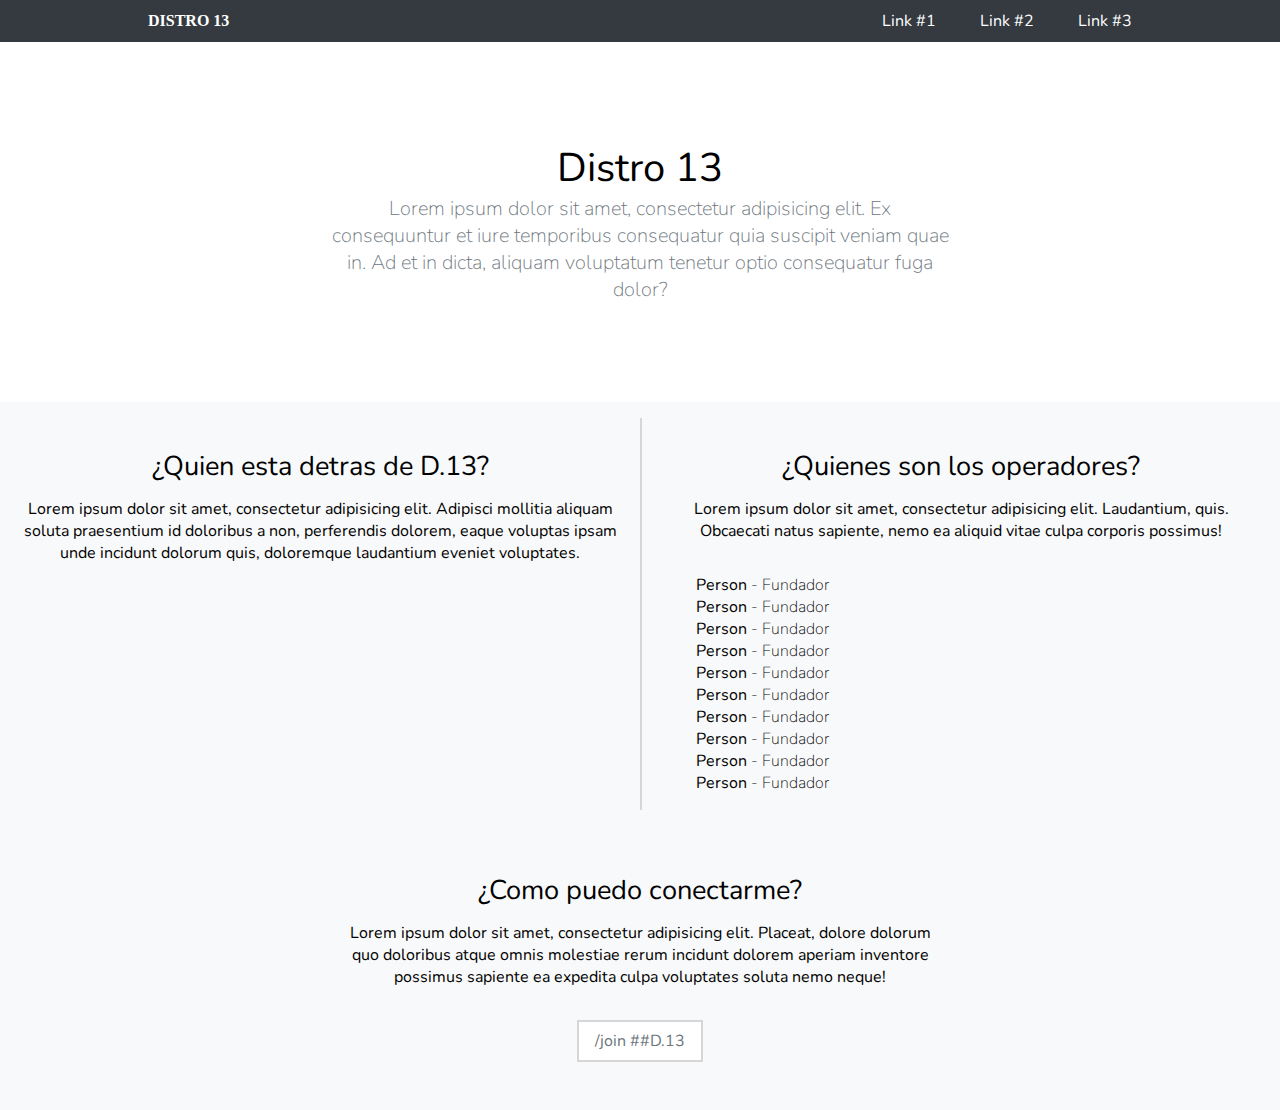
<file: index.html>
<!DOCTYPE html>
<html lang="en">
<head>
    <meta charset="UTF-8">
    <title>Distro 13 - Un canal IRC</title>

    <!-- Stylesheets -->
    <link rel="stylesheet" href="css/main_styles.css">
</head>
<body>
    <header>    
        <nav>
            <div class="nav_content">            
                <div class="logo">
                    <a href="#">DISTRO 13</a>
                </div>

                <div class="links">
                    <a href="#">Link #1</a>
                    <a href="#">Link #2</a>
                    <a href="#">Link #3</a>
                </div>
            </div>
        </nav>

        <div class="header_content">        
            <div class="content">            
                <h1>Distro 13</h1>
                <p>Lorem ipsum dolor sit amet, consectetur adipisicing elit. Ex consequuntur et iure temporibus consequatur quia suscipit veniam quae in. Ad et in dicta, aliquam voluptatum tenetur optio consequatur fuga dolor?</p>
            </div>
        </div>
    </header>
    <main>
        <div class="whos_behind">
            <div class="content">            
                <h2>¿Quien esta detras de D.13?</h2>
                <p> Lorem ipsum dolor sit amet, consectetur adipisicing elit. Adipisci mollitia aliquam soluta praesentium id doloribus a non, perferendis dolorem, eaque voluptas ipsam unde incidunt dolorum quis, doloremque laudantium eveniet voluptates.</p>
            </div>

            <div class="people">
                <h2>¿Quienes son los operadores?</h2>
                <p> Lorem ipsum dolor sit amet, consectetur adipisicing elit. Laudantium, quis. Obcaecati natus sapiente, nemo ea aliquid vitae culpa corporis possimus!</p>

                <ul>
                    <li><strong>Person</strong> - Fundador</li>
                    <li><strong>Person</strong> - Fundador</li>
                    <li><strong>Person</strong> - Fundador</li>
                    <li><strong>Person</strong> - Fundador</li>
                    <li><strong>Person</strong> - Fundador</li>
                    <li><strong>Person</strong> - Fundador</li>
                    <li><strong>Person</strong> - Fundador</li>
                    <li><strong>Person</strong> - Fundador</li>
                    <li><strong>Person</strong> - Fundador</li>
                    <li><strong>Person</strong> - Fundador</li>
                </ul>
            </div>
        </div>

        <div class="connect">
            <div class="content">
                <h2>¿Como puedo conectarme?</h2>
                <p> Lorem ipsum dolor sit amet, consectetur adipisicing elit. Placeat, dolore dolorum quo doloribus atque omnis molestiae rerum incidunt dolorem aperiam inventore possimus sapiente ea expedita culpa voluptates soluta nemo neque!</p>

                <span class="connect_command"><p>/join ##D.13</p></span><i class="far fa-copy"></i>
            </div>
        </div>
    </main>
</body>
</html>
</file>
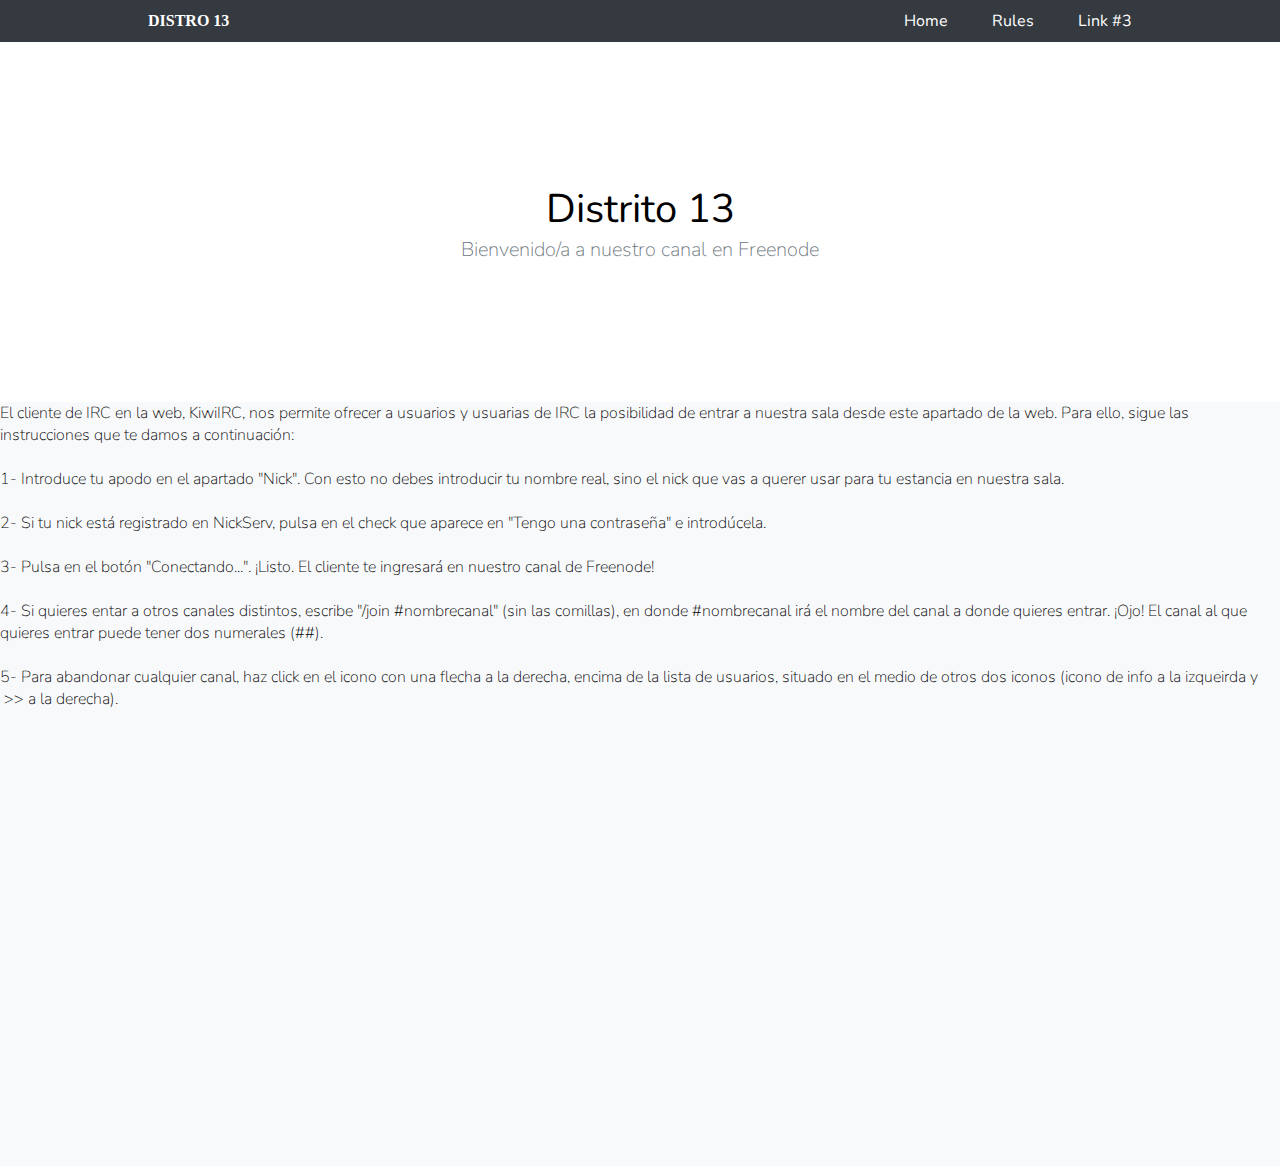
<file: WebChat.html>
<!DOCTYPE html>
<html lang="en">
<head>
    <meta charset="UTF-8">
    <title>Distro 13 - WebChat</title>

    <!-- Stylesheets -->
    <link rel="stylesheet" href="css/main_styles.css">
</head>
<body>
<header>    
        <nav>
            <div class="nav_content">            
                <div class="logo">
                    <a href="#">DISTRO 13</a>
                </div>

                <div class="links">
                    <a href="index.html">Home</a>
                    <a href="https://ghostbin.com/paste/d2nb7/raw">Rules</a>
                    <a href="#">Link #3</a>
                </div>
            </div>
        </nav>

      <div class="header_content">        
        <div class="content">            
          <h1>Distrito 13</h1>
              <p>Bienvenido/a a nuestro canal en Freenode              </p>
        </div>
      </div>
      
       
    </header>
    <div class="paragraph">El cliente de IRC en la web, KiwiIRC, nos permite ofrecer a usuarios y usuarias de IRC la posibilidad de entrar a nuestra sala desde este apartado de la web. Para ello, sigue las instrucciones que te damos a continuaci&oacute;n:<br /><br />1- Introduce tu apodo en el apartado "Nick". Con esto no debes introducir tu nombre real, sino el nick que vas a querer usar para tu estancia en nuestra sala.<br /><br />2- Si tu nick est&aacute; registrado en NickServ, pulsa en el check que aparece en "Tengo una contrase&ntilde;a" e introd&uacute;cela.<br /><br />
    3- Pulsa en el bot&oacute;n "Conectando...". &iexcl;Listo. El cliente te ingresar&aacute; en nuestro canal de Freenode!<br />
    <br />
    4- Si quieres entar a otros canales distintos, escribe "/join #nombrecanal" (sin las comillas), en donde #nombrecanal ir&aacute; el nombre del canal a donde quieres entrar. &iexcl;Ojo! El canal al que quieres entrar puede tener dos numerales (##).<br />
    <br />5- Para abandonar cualquier canal, haz click en el icono con una flecha a la derecha, encima de la lista de usuarios, situado en el medio de otros dos iconos (icono de info a la izqueirda y &nbsp;&gt;&gt; a la derecha).</div>
    <div>
      <div id="626236071382145683" align="center" style="width: 100%; overflow-y: hidden;" class="wcustomhtml"><iframe src="https://kiwiirc.com/client/irc.freenode.net/##D.13" style="border:0; width:100%; height:450px;"></iframe></div>



</div>
</file>
<file: css/main_styles.css>
/*
* Main stylesheet
* Author: Gamertod
* Author Web page: http://gamertod.tk/
*/
@import url("https://fonts.googleapis.com/css?family=Nunito:200,300,400");
*,
*:before,
*:after {
  margin: 0;
  padding: 0;
  box-sizing: border-box;
}

h1, h2, h3, p {
  font-weight: 400;
  font-family: "Nunito", sans-serif;
}

h2 {
  margin: 0.5em 0px;
  font-size: 1.7em;
}

body {
  font-weight: 200;
  font-family: "Nunito", sans-serif;
  background-color: #f8f9fa;
}
body header nav {
  width: 100%;
  background-color: #343a40;
}
body header nav .nav_content {
  width: 80%;
  display: flex;
  margin: 0px auto;
  align-items: center;
  justify-content: space-between;
}
body header nav .nav_content .logo a,
body header nav .nav_content .links a {
  color: #FFFFFF;
  padding: 10px 20px;
  font-weight: 400;
  display: inline-block;
  text-decoration: none;
}
body header nav .nav_content .logo a {
  font-weight: 800;
  font-family: "Roboto";
}
body header nav .nav_content .links a {
  transition-delay: 0.1s;
  transition-duration: 0.2s;
  transition-property: color;
  transition-timing-function: ease-out;
  -o-transition-delay: 0.1s;
  -o-transition-duration: 0.2s;
  -o-transition-property: color;
  -o-transition-timing-function: ease-out;
  -moz-transition-delay: 0.1s;
  -moz-transition-duration: 0.2s;
  -moz-transition-property: color;
  -moz-transition-timing-function: ease-out;
  -webkit-transition-delay: 0.1s;
  -webkit-transition-duration: 0.2s;
  -webkit-transition-property: color;
  -webkit-transition-timing-function: ease-out;
}
body header nav .nav_content .links a:hover {
  color: #d6d6d6;
}
body header .header_content {
  width: 100%;
  height: 40vh;
  padding: 1em;
  background-color: #FFFFFF;
  display: flex;
  align-items: center;
  justify-content: center;
}
body header .header_content .content {
  width: 50%;
  margin: auto;
  display: block;
  text-align: center;
}
body header .header_content .content h1 {
  font-size: 2.5em;
}
body header .header_content .content p {
  color: #6c757d;
  font-size: 15pt;
  font-weight: 200;
}
body main .whos_behind {
  width: 100%;
  display: flex;
  padding-top: 1em;
}
body main .whos_behind .content,
body main .whos_behind .people {
  width: 50%;
  flex-grow: 1;
  padding: 1em;
  text-align: center;
}
body main .whos_behind .people {
  border-left: 2px solid #d6d6d6;
}
body main .whos_behind .people ul {
  margin-top: 2em;
  list-style: none;
  text-align: left;
  padding: 0px 2.4em;
}
body main .connect {
  width: 100%;
}
body main .connect .content {
  width: 50%;
  padding: 1em;
  margin: 2em auto;
  text-align: center;
}
body main .connect .content .connect_command {
  color: #6c757d;
  margin-top: 2em;
  padding: 0.5em 1em;
  font-weight: 400;
  display: inline-block;
  background-color: #FFFFFF;
  border: 2px solid #d6d6d6;
}
</file>
